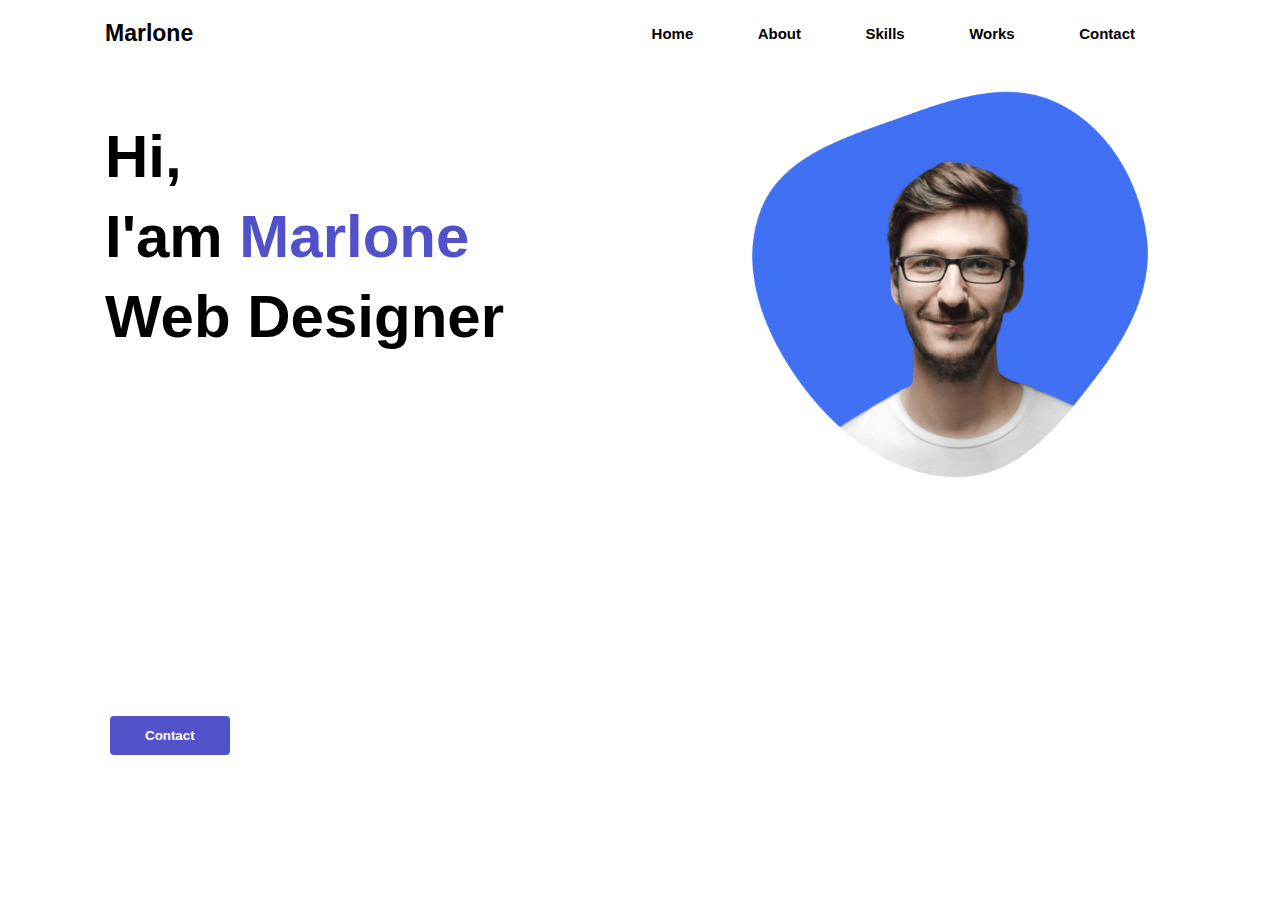
<file: index.html>
<!DOCTYPE html>
<html lang="en">
<head>
  <meta charset="UTF-8">
  <meta name="viewport" content="width=device-width, initial-scale=1.0">
  <title>Document</title>
  <link rel="stylesheet" href="project.css">
  <link rel="stylesheet" href="https://cdnjs.cloudflare.com/ajax/libs/font-awesome/6.4.2/css/all.min.css" integrity="sha512-z3gLpd7yknf1YoNbCzqRKc4qyor8gaKU1qmn+CShxbuBusANI9QpRohGBreCFkKxLhei6S9CQXFEbbKuqLg0DA==" crossorigin="anonymous" referrerpolicy="no-referrer" />
</head>
<body>

    <div class="container">
      <nav>
        <h1>Marlone</h1>
        <ul>
          <li>Home</li>
          <li>About</li>
          <li>Skills</li>
          <li>Works</li>
          <li>Contact</li>
        </ul>
      </nav>

        <div class="main-content">
          <div class="content">
          <p>Hi,</p>
          <p>I'am <span>Marlone</span><p>
          <p>Web Designer</p>
        </div>
          <img src="./perfil.png" class="image">
        </div>
        <button>Contact</button>
    </div>
    

    <div class="footer">
      <i class="fa-brands fa-linkedin"></i>
      <i class="fa-brands fa-behance"></i>
      <i class="fa-brands fa-github"></i>
    </div>

  
</body>
</html>
</file>
<file: project.css>
* {
  padding: 0;
  margin: 0;
  box-sizing: border-box;
  font-family: 'poppins', sans-serif;
}

/* -----------------------Nav-bar--------------------- */

nav {
  display: flex;
  align-items: center;
  justify-content: space-between;
  padding: 15px;
}

nav ul {
  padding-right: 100px;
}

nav ul li {
  display:inline-block;
  list-style-type: none;
  padding: 10px 30px;
  font-size: 15px;
  font-weight: bold;
}

nav h1 {
  font-size: 23px;
  margin-left: 90px;
}

/*---------------------- main-content------------------ */

.main-content {
  display: flex;
  justify-content: space-between;
  margin-top: 20px;
}

.content {
  padding-left: 105px;
  padding-top: 30px;
  line-height: 80px;
}

.content p {
  font-size: 60px;
  font-weight: bold;
}

.content p span {
  color: rgb(81, 81, 201);
}

/*----------------------image-------------------*/

.image {
  position: absolute;
  width: 400px;
  right: 130px;
  
  
}

/* -------------------button-------------------- */

button {
  padding: 12px 35px;
  color: #fff;
  font-weight: bold;
  background: rgb(81, 81, 201);
  border: none;
  border-radius: 4px;
  position: absolute;
  bottom: 145px;
  left: 110px;
}

.footer {
  position:absolute;
  bottom:10px;
  left: 120px;
  font-size: 20px;
  padding-bottom: 5px;
}


.footer .fa-brands{
 padding:0px 5px;
}
</file>
